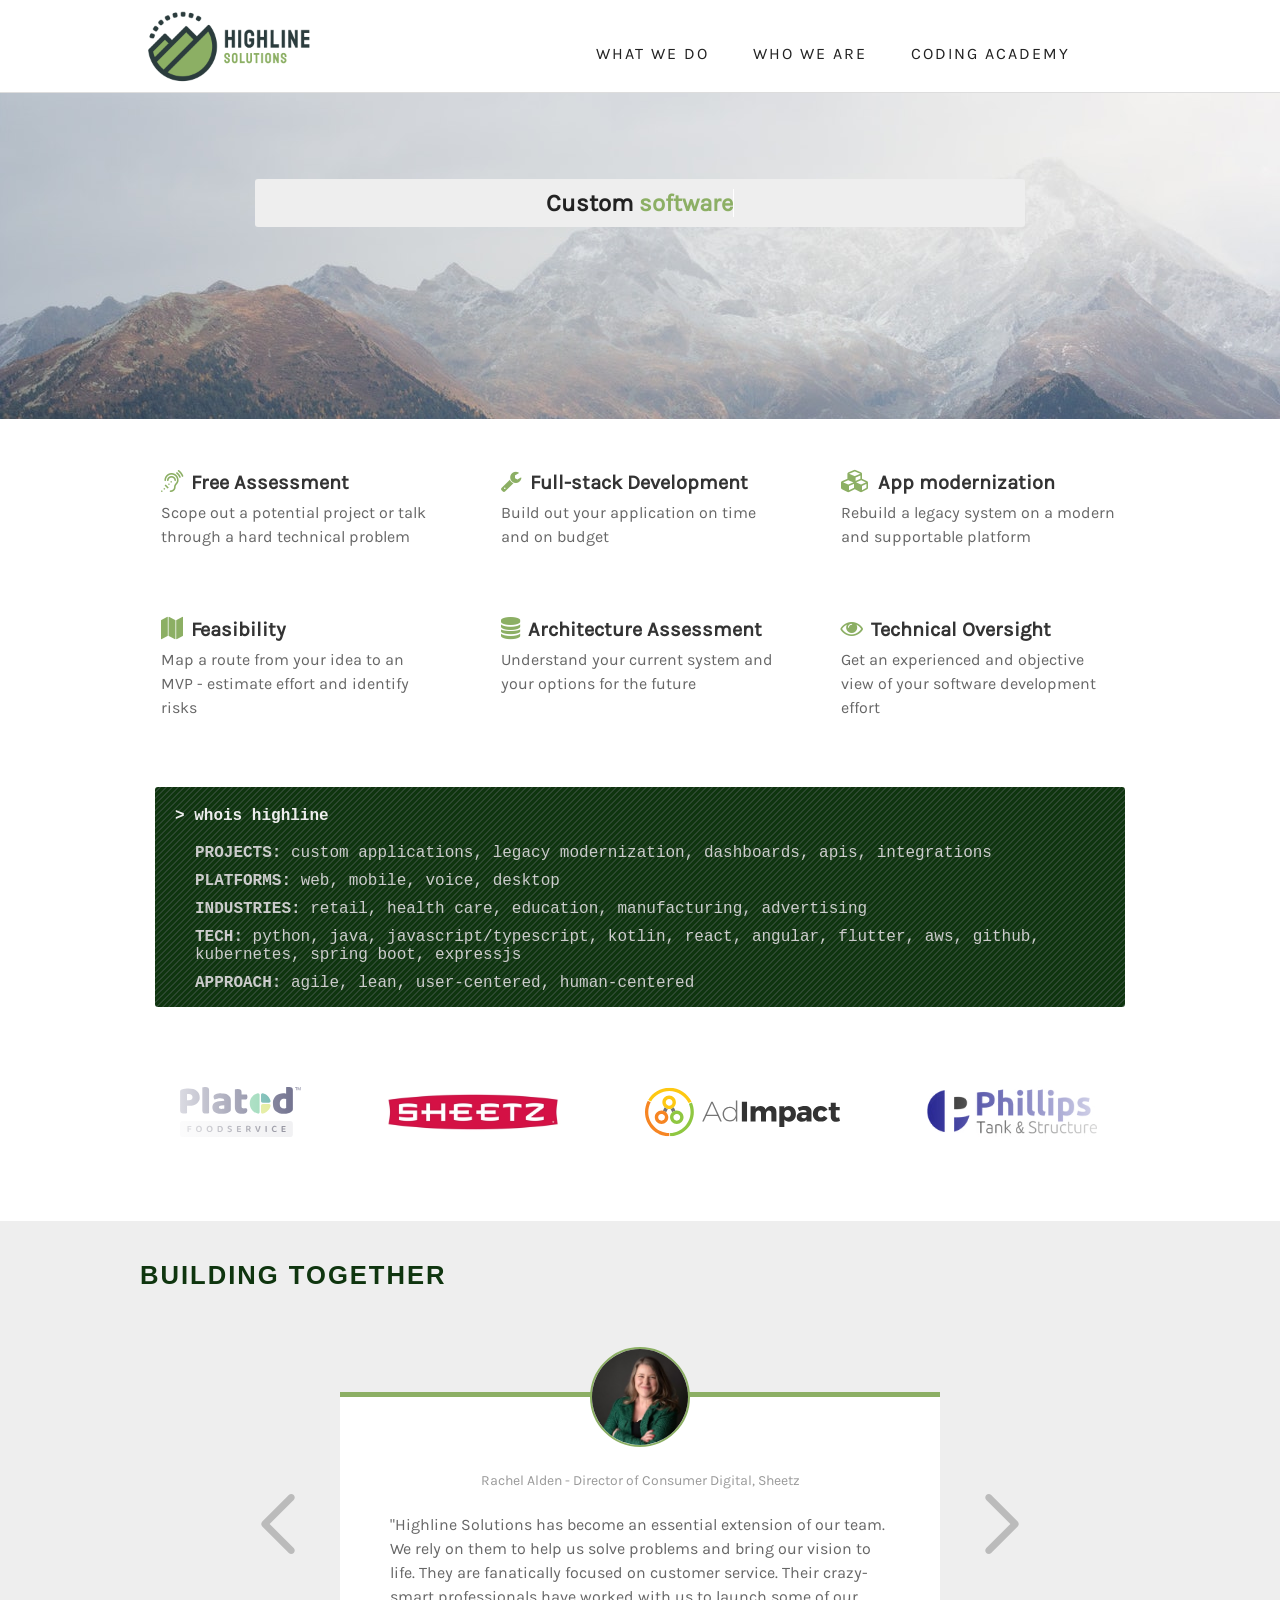
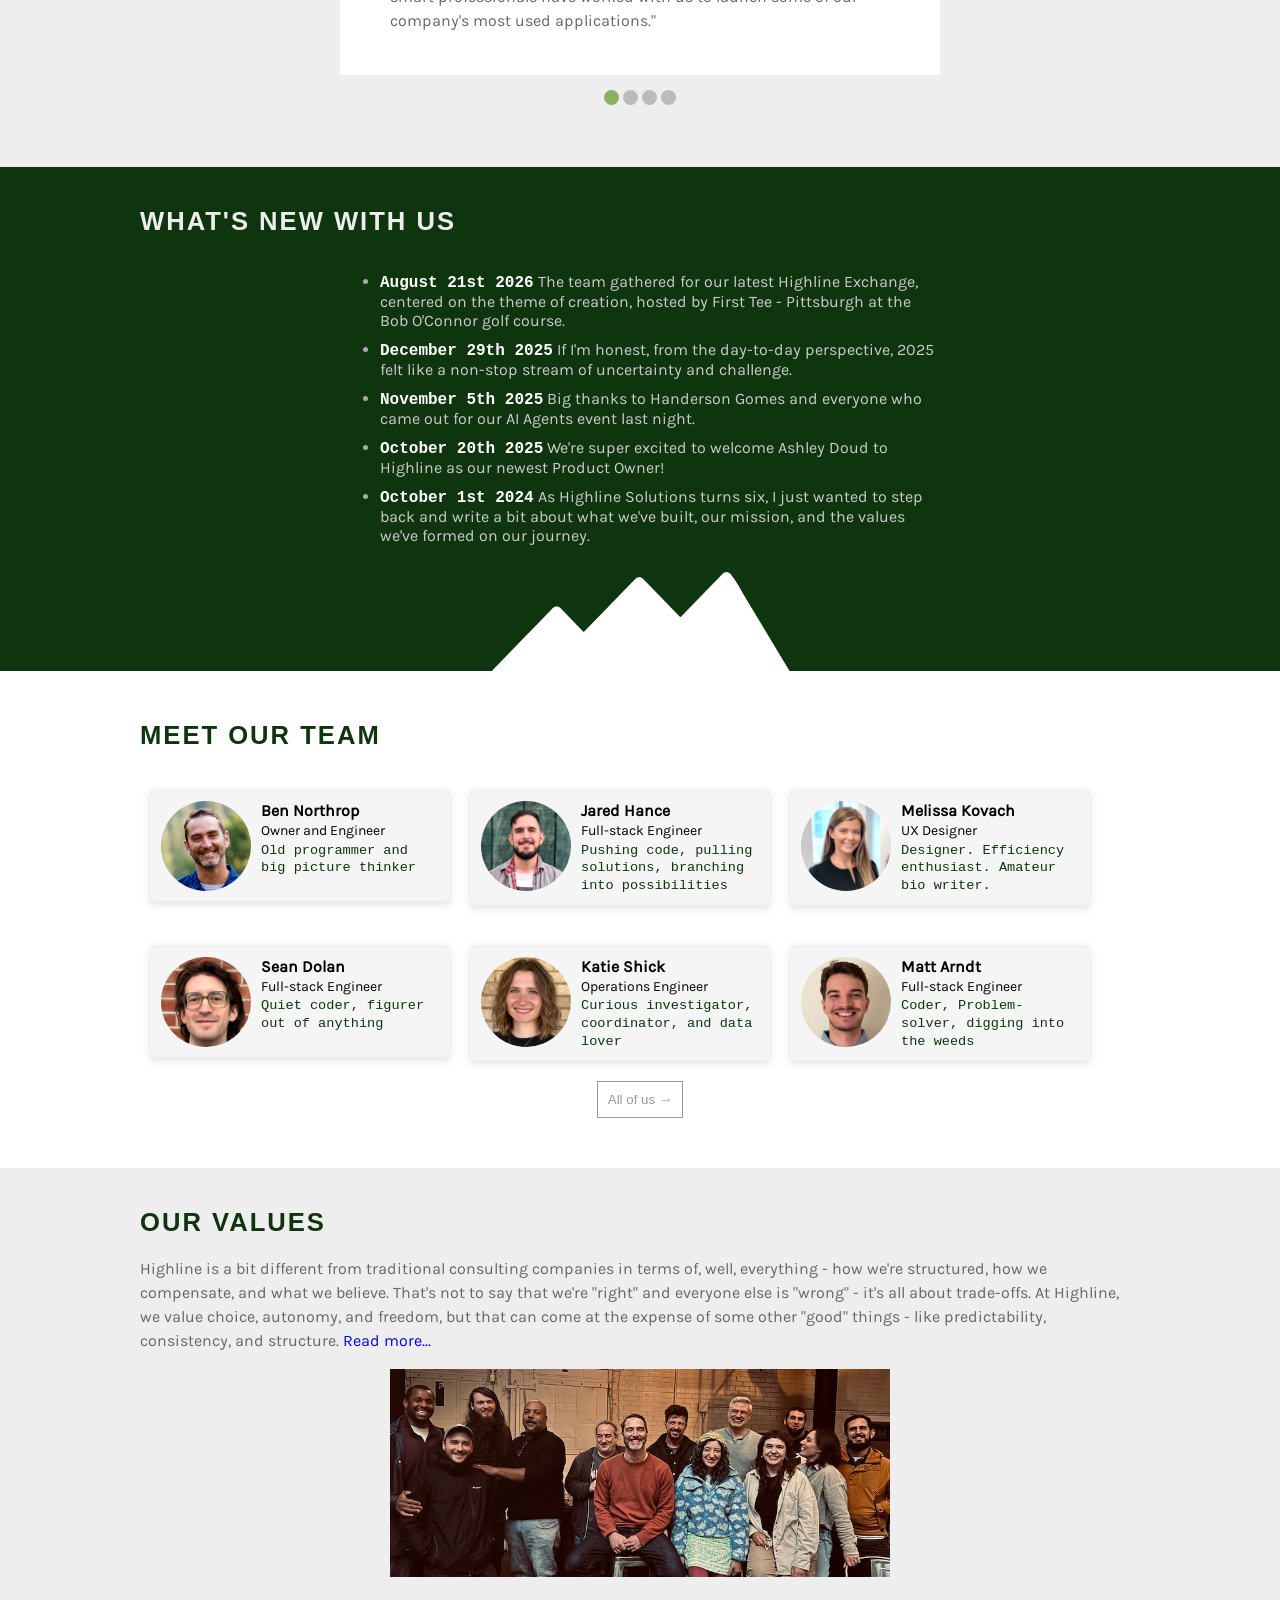
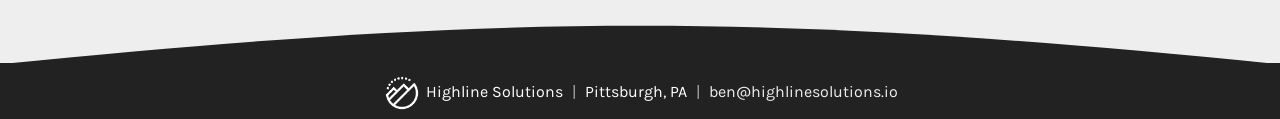
<file: index.html>
<html>
<head>
    <title>Highline Solutions | Custom Software Development, Built Right</title>
    <meta name="viewport" content="width=device-width"/>
    <meta name="description" content="Highline Solutions is a software consultancy building custom applications, MVPs, and legacy modernizations for teams who need it done on time and on budget."/>
    <link rel="canonical" href="https://highlinesolutions-io.vercel.app/"/>

    <meta property="og:type" content="website"/>
    <meta property="og:site_name" content="Highline Solutions"/>
    <meta property="og:title" content="Highline Solutions | Custom Software Development, Built Right"/>
    <meta property="og:description" content="Custom applications, MVPs, and legacy modernization from a team of pragmatic builders who do it right the first time."/>
    <meta property="og:url" content="https://highlinesolutions-io.vercel.app/"/>
    <meta property="og:image" content="https://highlinesolutions-io.vercel.app/pic-mtn-large.jpg"/>

    <meta name="twitter:card" content="summary_large_image"/>
    <meta name="twitter:title" content="Highline Solutions | Custom Software Development, Built Right"/>
    <meta name="twitter:description" content="Custom applications, MVPs, and legacy modernization from a team of pragmatic builders who do it right the first time."/>
    <meta name="twitter:image" content="https://highlinesolutions-io.vercel.app/pic-mtn-large.jpg"/>

    <link rel="stylesheet" href="https://cdnjs.cloudflare.com/ajax/libs/font-awesome/4.7.0/css/font-awesome.min.css">
    <link rel="icon" type="image/png" href="images/logo-no-text.png"/>
    <link rel="stylesheet" href="css/highline.css" media="screen">
    <link rel="stylesheet" href="css/people.css" media="screen">
    <link rel="stylesheet" href="css/testimonial-slideshow.css" media="screen">
    <link rel="stylesheet" href="css/logo-slideshow.css" media="screen">
    <script src="js/text-typer.js"></script>
    <script src="js/slideshow.js"></script>
    <script src="js/people.js"></script>
</head>
<body>

<!-- <script src="flickity.min.js"></script> -->
<div class="top-nav-outer">
    <div class="top-nav">
        <a href="index.html"><img src="images/logo.png" class="logo"></a>
        <ul class="top-nav-menu mobile-hide">
            <li class="top-nav-menu-item"><a href="index.html#services">What we do</a></li>
            <li class="top-nav-menu-item"><a href="index.html#people">Who we are</a></li>
            <li class="top-nav-menu-item"><a href="https://highlinecodingacademy.io">Coding Academy</a></li>
        </ul>
    </div>
</div>
<div class="white-shell">
    <br clear="all"/>
    <div class="tagline-outer-outer">
        <div class="tagline-outer">
            <div class="tagline-inner typewrite" data-period="2000"
                 data-type='[
                    "Custom SOFTWARE DEVELOPMENT on time and on budget",
                    "Pragmatic BUILDERS who do it right the first time",
                    "Map a route from your idea to an MVP",
                    "An EXPERIENCED GUIDE to help you reach the summit",
                    "Build your project from the right FOUNDATION",
                    "Trusted PERSPECTIVE on your software architecture",
                    "Build software right, but also build the RIGHT SOFTWARE" ]'>
                <span class="wrap"></span>
            </div>
        </div>
    </div>
    <a name="services"></a>
    <div class="services-outer">
        <div class="services-inner">
            <div class="services-block">
                <h1>
                    <i class="fa fa-assistive-listening-systems"></i>
                    Free Assessment
                </h1>
                <p>
                    Scope out a potential project or talk through a hard technical problem
                </p>
            </div>
            <div class="services-block">
                <h1>
                    <i class="fa fa-wrench"></i>
                    Full-stack Development
                </h1>
                <p>
                    Build out your application on time and on budget
                </p>
            </div>
            <div class="services-block">
                <h1>
                    <i class="fa fa-cubes"></i>
                    App modernization
                </h1>
                <p>
                    Rebuild a legacy system on a modern and supportable platform
                </p>
            </div>

            <div class="services-block">
                <h1>
                    <i class="fa fa-map"></i>
                    Feasibility
                </h1>
                <p>
                    Map a route from your idea to an MVP - estimate effort and identify risks
                </p>
            </div>
            <div class="services-block">
                <h1>
                    <i class="fa fa-database"></i>
                    Architecture Assessment
                </h1>
                <p>
                    Understand your current system and your options for the future
                </p>
            </div>
            <div class="services-block">
                <h1>
                    <i class="fa fa-eye"></i>
                    Technical Oversight
                </h1>
                <p>
                    Get an experienced and objective view of your software development effort
                </p>
            </div>


        </div>
    </div>
    <a name="expertise"></a>
    <div class="expertise-outer">
        <div class="expertise-inner">
            <p class="expertise-text">
            <div class="expertise-prompt"><span id="expertise-cursor">></span> whois highline</div>
            <div class="expertise-type">
                <span class="expertise-type-title">projects: </span>custom applications, legacy modernization, dashboards,
                apis, integrations
            </div>
            <div class="expertise-type">
                <span class="expertise-type-title">platforms: </span>web, mobile, voice, desktop
            </div>
            <div class="expertise-type">
                <span class="expertise-type-title">industries: </span>retail, health care, education, manufacturing,
                advertising
            </div>
            <div class="expertise-type">
                <span class="expertise-type-title">tech: </span>python, java, javascript/typescript, kotlin,
                react, angular, flutter, aws, github, kubernetes, spring boot, expressjs
            </div>
            <div class="expertise-type">
                <span class="expertise-type-title">approach: </span> agile, lean, user-centered, human-centered
            </div>
        </div>
    </div>
    <div class="section clients">
        <h2 class="section-header" style="display: none">
            Some of our clients
        </h2>
        <div class="logos">
            <div class="logos-slide">
                <img src="images/logos/plated-foodservice.svg"/>
                <!--<img src="images/logos/noctrix.jpeg"/>-->
                <img src="images/logos/sheetz-2.avif"/>
                <img src="images/logos/adimpact.svg"/>
                <img src="images/logos/pts.avif"/>
                <img src="images/logos/carnegie-mellon.jpg"/>
                <img src="images/logos/pdmi.svg"/>
                <img src="images/logos/lastwall.png"/>
                <img src="images/logos/aek.jpg"/>
                <img src="images/logos/littlelois.png"/>
                <img src="images/logos/techrez2.png"/>
                <img src="images/logos/stavvy.webp"/>
                <img src="images/logos/sdlc-partners.png"/>
            </div>
        </div>

        <script>
            var copy = document.querySelector(".logos-slide").cloneNode(true);
            document.querySelector(".logos").appendChild(copy);
        </script>
    </div>
<div class="section testimonials">
        <div class="section-header-container">
            <h2 class="section-header">
                Building together
            </h2>
        </div>
        <div class="swipeable-carousel-container">
            <div class="swipe-left-button" onClick="testimonialSwipeLeft(); resetCarouselTimer();"><img class="carousel-arrow-button" src="images/icons/right_chevron.svg"/></div>

            <div class="carousel-and-buttons">
                <div id="testimonial-carousel" class="swipeable-carousel">

                    <div class="swipeable-item">
                        <div class="swipeable-content testimonial">
                            <img src="images/people/rachel-alden.jpeg" class="pic"/>
                            <div class="author">
                                Rachel Alden - Director of Consumer Digital, Sheetz
                            </div>
                            <div>
                                "Highline Solutions has become an essential extension of our team. We rely on them to help us
                                solve
                                problems and bring our vision to life. They are fanatically focused on customer service. Their
                                crazy-smart professionals have worked with us to launch some of our company's most used
                                applications."
                            </div>
                        </div>
                    </div>
                    <div class="swipeable-item">
                        <div class="swipeable-content testimonial">
                            <img src="images/people/nick-griffiths.jpeg" class="pic"/>
                            <div class="author">
                                Nick Griffiths - Controller, Phillips Tank & Structure
                            </div>
                            <div>
                                "Highline Solutions delivered a digital timesheet and reporting application for our company, and we couldn’t be happier with the results.
                                The new tool has transformed how we process payroll.
                                What previously took hours of manual effort is now completed with zero data entry — and with greater reliability.
                                <!--
                                <br/>
                                <br/>
                                Communication with the Highline team was outstanding throughout the entire process. Every request we made, from small interface tweaks to complex logic, was handled quickly and professionally.
                                They built us exactly what we needed where we could not find an out of the box solution that would fit our very unique needs of in payroll tracking as a national construction company. I highly recommend them to anyone looking for quality development work, thoughtful design, and solutions truly tailored to your specific needs.
                                -->
                                "
                            </div>
                        </div>
                    </div>
                    <div class="swipeable-item">
                        <div class="swipeable-content testimonial">
                            <img src="images/people/jeanine.jpeg" class="pic"/>
                            <div class="author">
                                Jeannine Sivvy - Director of Product Management, SDLC Partners
                            </div>
                            <div>
                                "Highline is collaborative, practical and experienced. They are mindful of the need for speed,
                                with
                                attention to design elegance and scalability. They are my trusted, go-to architects."
                            </div>
                        </div>
                    </div>

                    <div class="swipeable-item">
                        <div class="swipeable-content testimonial">
                            <img src="images/people/owen.jpeg" class="pic"/>
                            <div class="author">
                                Owen Brown - Digital Services Manager, Sheetz
                            </div>
                            <div>
                                "We've been partnering with Highline for 3 years and they have been an extremely strong and
                                respected
                                partner that has complimented our existing team in a great way. The entire Highline team
                                routinely
                                demonstrates that they are truly committed to our overall vision, contribute consistently to our
                                success, have our best interests in mind, and quite simply, fit perfectly within the team."
                            </div>
                        </div>
                    </div>
                    
                </div>

                <div id="testimonial-carousel-buttons-container" style="text-align:center"></div>
            </div>

            <div class="swipe-right-button" onClick="testimonialSwipeRight(); resetCarouselTimer();">
                <img class="carousel-arrow-button" src="images/icons/right_chevron.svg"/>
            </div>

        </div>

    </div>

    <div class="section whats-new">
        <div class="section-header-container">
            <h2 class="section-header whats-new">What's new with us</h2>
        </div>
        <div class="whats-new-inner">
            <ul class="whats-new">
                <!-- WHATS-NEW:START (generated by scripts/add_whats_new.py — do not hand-edit below) -->
                            <li class="whats-new-list-item">
                    <a href="https://www.linkedin.com/posts/highline-solutions_yesterday-we-all-met-for-our-highline-exchange-activity-7496218624664391680-fi9H" class="whats-new-list-item">
                        <span class="whats-new-date">August 21st 2026</span>
                        <span class="whats-new-text">The team gathered for our latest Highline Exchange, centered on the theme of creation, hosted by First Tee - Pittsburgh at the Bob O'Connor golf course.</a>
                    </a>
                </li>
                            <li class="whats-new-list-item">
                    <a href="blog.php@pageId=130.html" class="whats-new-list-item">
                        <span class="whats-new-date">December 29th 2025</span>
                        <span class="whats-new-text">If I'm honest, from the day-to-day perspective, 2025 felt like a non-stop stream of uncertainty and challenge.</a>
                    </a>
                </li>
                            <li class="whats-new-list-item">
                    <a href="blog.php@pageId=129.html" class="whats-new-list-item">
                        <span class="whats-new-date">November 5th 2025</span>
                        <span class="whats-new-text">Big thanks to Handerson Gomes and everyone who came out for our AI Agents event last night.</a>
                    </a>
                </li>
                            <li class="whats-new-list-item">
                    <a href="blog.php@pageId=128.html" class="whats-new-list-item">
                        <span class="whats-new-date">October 20th 2025</span>
                        <span class="whats-new-text">We're super excited to welcome Ashley Doud to Highline as our newest Product Owner!</a>
                    </a>
                </li>
                            <li class="whats-new-list-item">
                    <a href="blog.php@pageId=127.html" class="whats-new-list-item">
                        <span class="whats-new-date">October 1st 2024</span>
                        <span class="whats-new-text">As Highline Solutions turns six, I just wanted to step back and write a bit about what we've built, our mission, and the values we've formed on our journey.</a>
                    </a>
                </li>
                <!-- WHATS-NEW:END -->
                        </ul>
            <img src="images/white-mountain-transition-4.png" class="whats-new-bottom-transition"/>
        </div>
    </div>

    <a name="people"></a>
    <div class="people-outer">
        <div class="section-header-container">
            <h2 class="section-header">
                Meet our Team
            </h2>
        </div>
        <div class="people-inner">
            <div id="people-container-1"></div>
            <!-- <div id="people-hide" class="people-load-more" style="display: none;">
                <button onclick="hidePeople()" class="people-load-more">Fewer of us</button>
            </div> -->
            <div class="people-load-more">
                <button id="show-more-people-button" class="people-load-more" onClick="showPeople()"> All of us &rarr;</button>
            </div>
            <div id="people-container-2" class="people-hide"></div>
            <div class="people-load-more">
                <button id="show-less-people-button" class="people-load-more" onClick="hidePeople()" style="display: none"> Fewer of us</button>
            </div>
        </div>
    </div>
</div>


<div class="section about">
    <div class="section-header-container">
        <h2 class="section-header">Our Values</h2>
    </div>
    <div class="beliefs">
        <p>
            Highline is a bit different from traditional consulting companies in terms of, well, everything - how
            we're
            structured, how we compensate, and what we believe. That's not to say that we're "right" and everyone
            else
            is "wrong" - it's all about trade-offs. At Highline, we value choice, autonomy, and freedom, but that
            can
            come at the expense of some other "good" things - like predictability, consistency, and structure. <a
                href="https://www.bennorthrop.com/Essays/2024/highline.php">Read more...</a>
        </p>
        <p>
            <img class="beliefs-us" src="images/highline-group.jpg"/>
        </p>
    </div>
</div>
<svg class="separator separator-bottom" xmlns="http://www.w3.org/2000/svg" version="1.1" viewBox="0 0 100 100"
     preserveAspectRatio="none">
    <path d="M0 100 C40 0 60 0 100 100 Z"></path>
</svg>
<div class="bottom">
    <img src="images/logo-white.png" width="40" style="vertical-align:middle">
    Highline
    Solutions
    <span class="divider">|</span>
    Pittsburgh, PA
    <span class="divider">|</span>
    <a href="mailto:ben@highlinesolutions.io">ben@highlinesolutions.io</a>

</div></body>
</html>
</file>
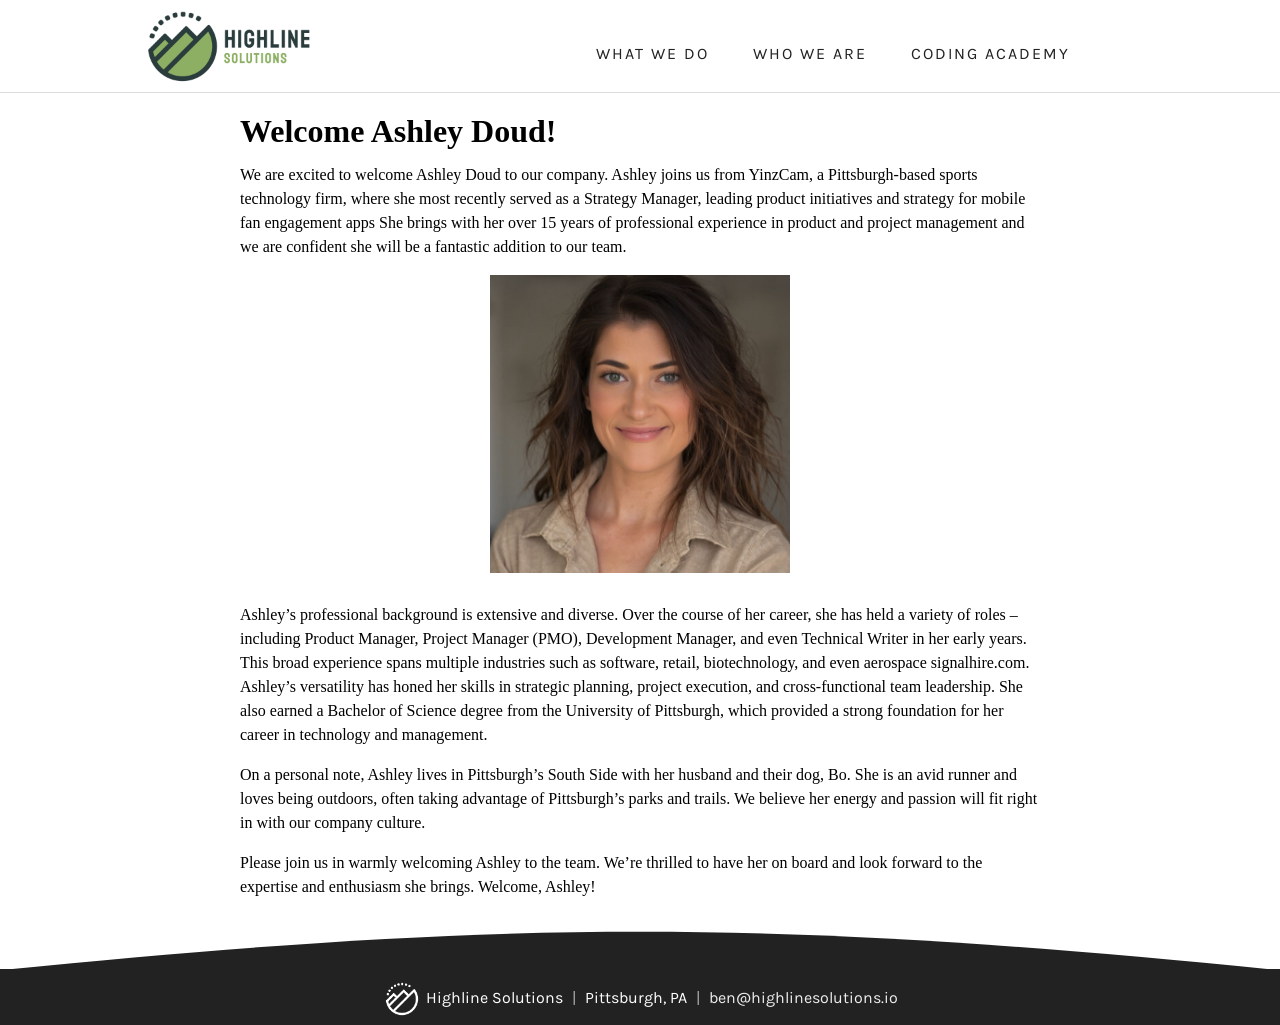
<file: blog.php@pageId=128.html>
<html>
<head>
    <title>Highline Solutions</title>
    <meta name="viewport" content="width=device-width"/>
    <link rel="stylesheet" href="https://cdnjs.cloudflare.com/ajax/libs/font-awesome/4.7.0/css/font-awesome.min.css">
    <link rel="icon" type="image/png" href="images/logo-no-text.png"/>
    <link rel="stylesheet" href="css/highline.css" media="screen">
    <style>
        body {
        }

        img.mobile-wide-image {
            max-width:  500px;
            margin: 10px auto 30px;
            display: block;
        }

        div.blog-outer-container {
            width: 100%;
            background-color: white;
            overflow: hidden;
        }

        div.blog-container {
            max-width: 800px;
            margin: 20px auto;
            line-height: 150%;
            padding: 0 20px;
            font-family: roboto, georgia, verdana, georgia, verdana;
        }

        h1.blog-title {
            margin: 100px auto 20px auto;
        }

        .separator-bottom {
            background-color: white !important;
        }

        @media screen and (max-width: 729px) {
            img.blog-image {
                width: 300px;
            }
            div.blog-container {
                max-width: 365px;
            }
        }
    </style>
</head>
<body>

    <div class="top-nav-outer">
    <div class="top-nav">
        <a href="index.html"><img src="images/logo.png" class="logo"></a>
        <ul class="top-nav-menu mobile-hide">
            <li class="top-nav-menu-item"><a href="blog.php@pageId=128.html#services">What we do</a></li>
            <li class="top-nav-menu-item"><a href="blog.php@pageId=128.html#people">Who we are</a></li>
            <li class="top-nav-menu-item"><a href="https://highlinecodingacademy.io">Coding Academy</a></li>
        </ul>
    </div>
</div>    <br clear="all" />
    <div class="blog-outer-container">
        <div class="blog-container">
                       <h1 class="blog-title">
                Welcome Ashley Doud!           </h1>
           <div>
                <p>
We are excited to welcome Ashley Doud to our company. Ashley joins us from YinzCam, a Pittsburgh-based sports technology firm, where she most recently served as a Strategy Manager, leading product initiatives and strategy for mobile fan engagement apps She brings with her over 15 years of professional experience in product and project management and we are confident she will be a fantastic addition to our team.
</p>

<img class="mobile-wide-image" style="width: 300px" src="images/people/ashley-large.jpg" />

<p>
Ashley’s professional background is extensive and diverse. Over the course of her career, she has held a variety of roles – including Product Manager, Project Manager (PMO), Development Manager, and even Technical Writer in her early years. This broad experience spans multiple industries such as software, retail, biotechnology, and even aerospace signalhire.com. Ashley’s versatility has honed her skills in strategic planning, project execution, and cross-functional team leadership. She also earned a Bachelor of Science degree from the University of Pittsburgh, which provided a strong foundation for her career in technology and management.
<p>

<p>
On a personal note, Ashley lives in Pittsburgh’s South Side with her husband and their dog, Bo. She is an avid runner and loves being outdoors, often taking advantage of Pittsburgh’s parks and trails. We believe her energy and passion will fit right in with our company culture.
</p>

<p>
Please join us in warmly welcoming Ashley to the team. We’re thrilled to have her on board and look forward to the expertise and enthusiasm she brings. Welcome, Ashley!
</p>            </div>
        </div>
    </div>
    <svg class="separator separator-bottom" xmlns="http://www.w3.org/2000/svg" version="1.1" viewBox="0 0 100 100"
     preserveAspectRatio="none">
    <path d="M0 100 C40 0 60 0 100 100 Z"></path>
</svg>
<div class="bottom">
    <img src="images/logo-white.png" width="40" style="vertical-align:middle">
    Highline
    Solutions
    <span class="divider">|</span>
    Pittsburgh, PA
    <span class="divider">|</span>
    <a href="mailto:ben@highlinesolutions.io">ben@highlinesolutions.io</a>

</div></body>
</html>
</file>
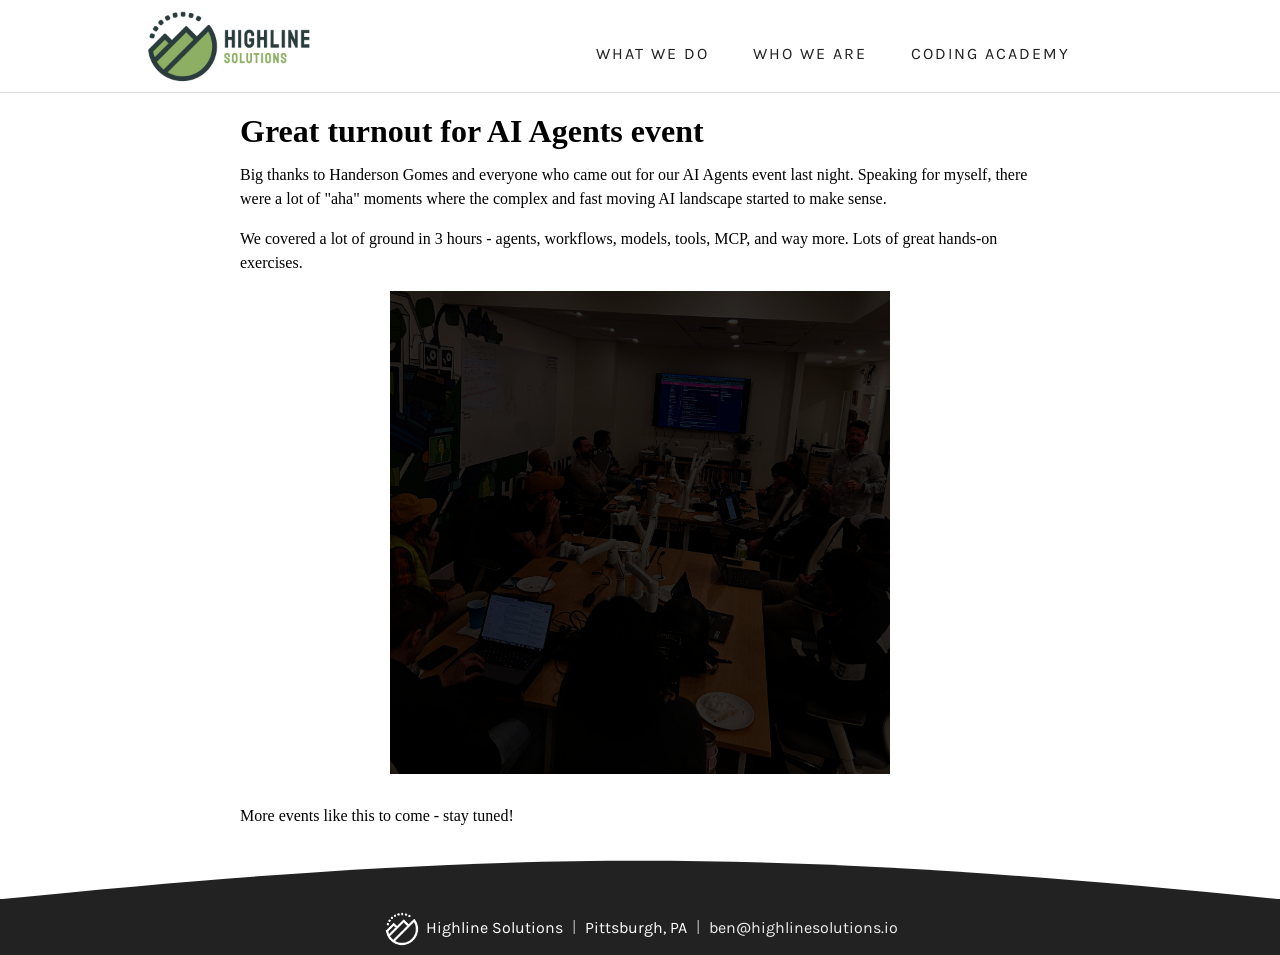
<file: blog.php@pageId=129.html>
<html>
<head>
    <title>Highline Solutions</title>
    <meta name="viewport" content="width=device-width"/>
    <link rel="stylesheet" href="https://cdnjs.cloudflare.com/ajax/libs/font-awesome/4.7.0/css/font-awesome.min.css">
    <link rel="icon" type="image/png" href="images/logo-no-text.png"/>
    <link rel="stylesheet" href="css/highline.css" media="screen">
    <style>
        body {
        }

        img.mobile-wide-image {
            max-width:  500px;
            margin: 10px auto 30px;
            display: block;
        }

        div.blog-outer-container {
            width: 100%;
            background-color: white;
            overflow: hidden;
        }

        div.blog-container {
            max-width: 800px;
            margin: 20px auto;
            line-height: 150%;
            padding: 0 20px;
            font-family: roboto, georgia, verdana, georgia, verdana;
        }

        h1.blog-title {
            margin: 100px auto 20px auto;
        }

        .separator-bottom {
            background-color: white !important;
        }

        @media screen and (max-width: 729px) {
            img.blog-image {
                width: 300px;
            }
            div.blog-container {
                max-width: 365px;
            }
        }
    </style>
</head>
<body>

    <div class="top-nav-outer">
    <div class="top-nav">
        <a href="index.html"><img src="images/logo.png" class="logo"></a>
        <ul class="top-nav-menu mobile-hide">
            <li class="top-nav-menu-item"><a href="blog.php@pageId=129.html#services">What we do</a></li>
            <li class="top-nav-menu-item"><a href="blog.php@pageId=129.html#people">Who we are</a></li>
            <li class="top-nav-menu-item"><a href="https://highlinecodingacademy.io">Coding Academy</a></li>
        </ul>
    </div>
</div>    <br clear="all" />
    <div class="blog-outer-container">
        <div class="blog-container">
                       <h1 class="blog-title">
                Great turnout for AI Agents event           </h1>
           <div>
                <p>Big thanks to Handerson Gomes and everyone who came out for our AI Agents event last night. Speaking for myself, there were a lot of "aha" moments where the complex and fast moving AI landscape started to make sense. </p>

<p>
We covered a lot of ground in 3 hours - agents, workflows, models, tools, MCP, and way more.  Lots of great hands-on exercises. 
</p>


<img src="images/blog/ai-handerson-3-small-2.jpeg" style="display: block; margin-left: auto; margin-right: auto;" class="mobile-wide-image" align="center"/>

<p>
More events like this to come - stay tuned!
</p>
            </div>
        </div>
    </div>
    <svg class="separator separator-bottom" xmlns="http://www.w3.org/2000/svg" version="1.1" viewBox="0 0 100 100"
     preserveAspectRatio="none">
    <path d="M0 100 C40 0 60 0 100 100 Z"></path>
</svg>
<div class="bottom">
    <img src="images/logo-white.png" width="40" style="vertical-align:middle">
    Highline
    Solutions
    <span class="divider">|</span>
    Pittsburgh, PA
    <span class="divider">|</span>
    <a href="mailto:ben@highlinesolutions.io">ben@highlinesolutions.io</a>

</div></body>
</html>
</file>
<file: css/highline.css>
/* Keyframes */
@keyframes wiggle {
    0%, 7% {
        transform: rotateZ(0);
    }
    15% {
        transform: rotateZ(-15deg);
    }
    20% {
        transform: rotateZ(10deg);
    }
    25% {
        transform: rotateZ(-10deg);
    }
    30% {
        transform: rotateZ(6deg);
    }
    35% {
        transform: rotateZ(-4deg);
    }
    40%, 100% {
        transform: rotateZ(0);
    }
}

@font-face {
    font-family: "Karla";
    src: url(../Karla-Regular.ttf) format("truetype");
}


body {
    margin: 0px;
    font-family: "Karla", arial;
    min-width: 400px;
    overflow-x: hidden;
    background-color: #222222;
}

a {
    text-decoration: none;
}

a:visited {
    color: blue;
}

.top-nav-outer {
    width: 100%;
    border-bottom: 1px solid #dddddd;
    position: fixed;
    top: 0;
    background-color: white;
    z-index: 3
}

.top-nav {
    display: flex;
    justify-content: space-between;
    align-items: center;
    max-width: 1000px;
    margin: 5px auto;
}

.logo {
    display: inline;
    width: 180px;
}

.top-nav-menu {
    margin-top: 30px;
    margin-right: 50px;
    padding: 0;

    list-style-type: none;
    float: right;
}

.top-nav-menu-item {
    margin-top: 20px;
    padding: 20px;
    display: inline;
    text-align: center;
    vertical-align: middle;
    text-transform: uppercase;
    letter-spacing: 2px;
}

.top-nav-menu-item a {
    color: #222222;
    text-decoration: none;
}

.top-nav-menu-item a:hover {
    color: #222222;
    text-decoration: underline;
}

h2.section-header {
    margin: 20px 0 20px 0;
    letter-spacing: 2px;
    font-size: 1.6em;
    color: #0f350f;
    font-weight: bold;
    font-family: arial, serif;
    text-transform: uppercase;
}

.contact {
    background-color: #8caf64;
    color: white;
    padding: 10px;
    border-radius: 5px;
    animation: wiggle 2s linear;
}


.contact:hover {
    background-color: #0f350f;
    color: white;
}

.contact a {
    color: white;
    text-decoration: none;
}

.contact a:hover {
    text-decoration: none;
    color: white;
}

.white-shell {
    width: 100%;
    padding: 0 0 0 0;
    border: 0;
    display: inline-block;
    background-color: white;
}

.tagline-outer-outer {
    margin-top: 85px;
    width: 100%;
    padding: 0px;
    margin: 0px;
    height: 400px;
    background-repeat: repeat-x;
}

.tagline-outer {
    padding-top: 160px;
    margin-left: auto;
    margin-right: auto;
    min-width: 250px;
    max-width: 800px;
}

.tagline-inner {
    margin: 0 15;
    text-align: center;
    font-weight: bold;
    color: #222222;
    font-size: 24px;
    padding: 10px;
    background-color: #eeeeee;
    border-radius: 3px;
}

.services-outer {
    margin: 20px auto 30px auto;
    min-width: 365px;
    max-width: 1000px;
    padding: 0px;
}

.services-inner {
    padding: 0px;
    margin: 0 auto;
    display: flex;
    flex-direction: row;
    flex-wrap: wrap;
    justify-content: center;
}

.old-services-block {
    background-color: #f5f5f5;
    border: 1px solid #eeeeee;
    box-shadow: rgba(99, 99, 99, 0.2) 0px 2px 8px 0px;
}

.services-block {
    vertical-align: top;
    width: 300px;
    margin: 20px 20px 10px 20px;
    padding: 10px;
    border-radius: 3px;
    line-height: 1.3;
    border: 1px solid white;
}

.services-block:hover {

}

.services-block h1 {
    color: #333;
    padding: 0px;
    margin: 0px;
    font-size: 1.25rem;
}

.services-block a {
    font-size: 12px;
    text-decoration: none;
    display: none;
}

.services-block p {
    margin-top: 5px;
    color: #666;
    line-height: 1.5rem;
}

.services-block i.fa {
    color: #8caf64;
    margin-right: 3px;
    font-size: 1.4rem;
}

.expertise-outer {
    margin: 20px auto 20px auto;
    min-width: 200px;
    max-width: 1000px;
}

.expertise-inner {
    margin: 20px 15px;
    padding: 5px 20px 5px 20px;
    background-color: #0f350f;
    border-radius: 3px;
    color: #cccccc;
    font-family: "Courier new";
    background-image: url("data:image/svg+xml,%3Csvg width='6' height='6' viewBox='0 0 6 6' xmlns='http://www.w3.org/2000/svg'%3E%3Cg fill='%239C92AC' fill-opacity='0.4' fill-rule='evenodd'%3E%3Cpath d='M5 0h1L0 6V5zM6 5v1H5z'/%3E%3C/g%3E%3C/svg%3E");
}

.expertise-prompt {
    color: #eeeeee;
    font-weight: bold;
    margin-bottom: 1.2rem;
}

.expertise-type {
    margin-left: 20px;
    margin-bottom: 10px;
}

.expertise-type-title {
    font-weight: bold;
    text-transform: uppercase;
}

.expertise-text {
    line-height: 1.2;
    margin: 15px 0;
}

#expertise-cursor {
    animation: fade-in-out 1.5s infinite alternate;
}

@keyframes fade-in-out {
    0% {
        opacity: 0;
    }
    50% {
        opacity: 1;
    }
    100% {
        opacity: 0;
    }
}

.whats-new {
    background-color: #0f350f !important;
    padding-bottom: 0 !important;
}

.whats-new-date {
    font-weight: bold;
    color: white;
    font-family: "courier"
}

.whats-new-bottom-transition {
    height: 100px;
    width: 300px;
}

ul.whats-new {
    max-width: 600px;
}

li.whats-new-list-item {
    color: #aaa;
    margin-bottom: 10px;
}

a.whats-new-list-item {
    text-decoration: none;
}

.whats-new-inner {
    max-width: 1000px;
    color: white;
    margin: auto;
    display: flex;
    justify-content: center;
    flex-direction: column;
    align-items: center;
}

.whats-new-text {
    color: #ccc;
}

.whats-new .section-header {
    color: #eeeeee;
    width: 100%;
}

.whats-new-inner .posts {
    width: 100%;
    letter-spacing: 1px;
    line-height: 1.5rem;
}


.section {
    background-color: #eeeeee;
    margin-bottom: 0px;
    min-height: 80px;
    padding-bottom: 20px;
}

.section-header-container {
    margin: auto;
    padding-top: 20px;
    max-width: 1000px;
}

.about-separator-container {
    padding: 0px 20px;
    background-color: #eeeeee;
}

.about-separator {
    border-top: 1px solid #cccccc;
    width: 100%;
}

img.person {
    border-radius: 50%;
    width: 90px;
    height: 90px;
    float: left;
    margin-right: 10px;
    vertical-align: middle;
}

.separator-bottom {
    height: 4vw;
    fill: #222222;
    width: 100%;
    background-color: #eeeeee;
    display: block;
}

.bottom {
    position: relative;
    top: -1;
    padding-top: 0px;
    padding-bottom: 5px;
    width: 100%;
    background-color: #222222;
    color: white;
    text-align: center;
    padding-top: 10px;
}

.bottom a {
    text-decoration: none;
    color: #eeeeee;
}

.bottom a:hover {
    color: 8caf64;
}

.bottom .divider {
    color: #aaaaaa;
    margin-left: 5px;
    margin-right: 5px;
}

.people-outer {
    margin: 10px auto 50px auto;
    min-width: 365px;
    max-width: 1000px;
    padding: 0px;
}

.clients {
    margin: 0 auto 20px auto;
    min-width: 365px;
    max-width: 1000px;
    padding: 0px;
}

.clients-title {
    margin-top: 30px;
    font-size: 1.2em;
    color: #0f350f;
    font-weight: bold;
    font-family: arial;

}


.testimonials {
    padding-bottom: 30px;
}

.testimonial {
    position: relative;
    z-index: 0;
    display: flex;
    flex-direction: column;
    justify-content: center;
    border-top: 5px solid #8caf64;
    background-color: white;
    color: #666666;
    /* width: 600px; */
    margin: auto;
    padding: 30 50;
    line-height: 1.5rem;
    height: 300px;
}

.testimonial .author {
    margin: 30px auto 20px auto;
    color: #999999;
    font-size: .9rem;
    font-style: normal;
}

.testimonial .pic {
    border: solid 2px #8caf64;
    position: absolute;
    top: 0;
    left: 50%;
    transform: translate(-50%, -50%); /* centers horizontally & overlaps upward */
    width: 100px;
    height: 100px;
    border-radius: 50%; /* optional, for circular images */
    object-fit: cover;
}

.testimonial .author .title {

}

.beliefs {
    margin: auto;
    line-height: 1.5rem;
    max-width: 1000px;
    color: #666666;
}

.beliefs h3 {
    padding-left: 0px;
    margin-left: 0px;
    font-size: 1.5rem;
    font-weight: normal;
    font-family: verdana;
    color: #8caf64;
}

.beliefs img {
    width: 500px;
    margin: auto;
    display: block;
}

.beliefs li {
    margin-bottom: 5px;
}

@media screen and (max-width: 729px) {
    .mobile-only {
        display: none !important;
    }

    .mobile-hide {
        display: none;
        color: pink;
    }

    .section-header {
        padding-left: 20px;
        max-width: 365px;
    }

    .services-outer, .people-outer {
        max-width: 365px !important;
    }

    .services-block {
        margin-bottom: 0;
    }

    .beliefs, .whats-new-inner {
        max-width: 350px;
    }

    .beliefs img, ul.whats-new {
        width: 300px;
    }

    .tagline-outer-outer {
        background-image: url('../pic-mtn-small.jpg') !important;
    }

    .testimonial {
        /* width: 300px !important;
        height: 500px; */
    }

    .beliefs {
        width: 300px !important;
    }
}

@media screen and (max-width: 1094px) {
    .tagline-outer-outer {
        background-image: url('../pic-mtn-medium.jpg');
    }

    .section-header {
        padding-left: 20px;
    }
}


@media screen and (min-width: 1095px) {

    .services-outer {
        max-width: 1095px !important;
    }

    .tagline-outer-outer {
        background-image: url('../pic-mtn-large.jpg');
        background-position-y: -70px;
    }
}

@media screen and (min-width: 1500px) {

    .tagline-outer-outer {
        background-image: url('../pic-mtn-xlarge.jpg');
        background-position-y: -140px;
    }
}

/*
    When screen is larger than width of the largest version of the background image, center the div and fade the edges
*/
@media screen and (min-width: 1920px) {
    .tagline-outer-outer {
        max-width: 1920px;
        margin-left: auto;
        margin-right: auto;
        mask-image: linear-gradient(to right, rgba(0,0,0,0) 0%, rgba(255,255,255,255) 15%, rgba(255,255,255,255) 85%, rgba(0,0,0,0) 100%);
        background-position-x: center;
        background-repeat: no-repeat;
    }
}
</file>
<file: css/people.css>
.people-inner {
    padding: 0px;
    margin: 0 auto;
}

.people-block {
    background-color: #f5f5f5;
    vertical-align: top;
    display: inline-block;
    width: 300px;
    margin: 20px 10px 20px 10px;
    padding: 10px;
    border-radius: 3px;
    border: 1px solid #eeeeee;
    line-height: 1.3;
    box-shadow: rgba(99, 99, 99, 0.2) 0px 2px 8px 0px;
}

.people-block .name {
    font-weight: bold;
}

.people-block .title {
    font-size: .90em;
}

.people-block .specialty {
    font-family: courier new;
    color: #0f350f;
    font-size: .85em;
    margin-top: 1px;
}

.people-block .contact-links {
    margin-top: 5px;
    display: none;
}

.people-block .icon {
    margin-left: 5px;
    width: 15px;
}

div.people-load-more {
    flex-basis: 100%;
    text-align: center;
}

button.people-load-more {
    padding: 10px;
    border-radius: 0;
    border: solid 1px #999;
    background-color: white;
    cursor: pointer;
    color: #999;
}

.people-hide {
    display: none;
}

.people-show {
    display: inline-block !important;
}
</file>
<file: css/testimonial-slideshow.css>
* {box-sizing:border-box}

/* Slideshow container */
.slideshow-container {
  max-width: 1000px;
  margin: 50px auto 0 auto;
}

/* Hide the images by default */
.testimonial {
  display: none;
}

/* Next & previous buttons */
.prev, .next {
  cursor: pointer;
  position: absolute;
  top: 50%;
  margin-left: 300px;
  margin-right: 300px;
  width: auto;
  margin-top: -22px;
  padding: 16px;
  color: #8caf64;
  font-weight: bold;
  font-size: 18px;
  transition: 0.6s ease;
  border-radius: 0 3px 3px 0;
  user-select: none;
}

/* Position the "next button" to the right */
.next {
  right: 0;
  border-radius: 3px 0 0 3px;
}

/* On hover, add a black background color with a little bit see-through */
.prev:hover, .next:hover {
  background-color: rgba(0,0,0,0.8);
}

/* Caption text */
.text {
  color: #f2f2f2;
  font-size: 15px;
  padding: 8px 12px;
  position: absolute;
  bottom: 8px;
  width: 100%;
  text-align: center;
}

/* Number text (1/3 etc) */
.numbertext {
  color: #f2f2f2;
  font-size: 12px;
  padding: 8px 12px;
  position: absolute;
  top: 0;
}

/* The dots/bullets/indicators */
.dot {
  cursor: pointer;
  height: 15px;
  width: 15px;
  margin: 15px 2px 0px 2px;
  background-color: #bbb;
  border-radius: 50%;
  display: inline-block;
  transition: background-color 0.6s ease;
}

.active, .dot:hover {
  background-color: #8caf64;
}

/* Fading animation */
.fade {
  animation-name: fade;
  animation-duration: 1.5s;
}

@keyframes fade {
  from {opacity: .4}
  to {opacity: 1}
}


/* ------ Testimonial Carousel ------------ */

.swipeable-carousel-container {
  display: flex;
  flex-direction: row;
  justify-content: center;
  align-items: center;
}

.swipeable-carousel {
    margin: auto;
    max-width: 600px;

    display: flex;
    gap: 2rem;
    list-style: none;
    overflow-x: scroll;
    scroll-snap-type: x mandatory;
    scrollbar-width: none;
}

.swipeable-item {
  flex-shrink: 0;
  width: 100%;
  margin-top: 50px;
  background-color: #ccc;
  scroll-snap-align: center;
}

.swipeable-content {
  display: flex;
  align-items: center;
  justify-content: center;
  height: 100%;

  font-size: 16px;
}

.carousel-and-buttons {
  overflow: hidden;
  padding: 2rem;
}

.carousel-arrow-button {
  height: 60px;
  cursor: pointer;
}

.swipe-left-button {
  margin-left: 10px;

  .carousel-arrow-button {
    transform: scaleX(-1);
  }
}

.swipe-right-button {
  margin-right: 10px;
}

.swipe-left-button, .swipe-right-button {
  filter: invert(80%) sepia(0%) saturate(2%) hue-rotate(69deg) brightness(93%) contrast(96%);
}

.swipe-left-button:hover, .swipe-right-button:hover {
  filter: invert(65%) sepia(37%) saturate(440%) hue-rotate(46deg) brightness(94%) contrast(85%);
}

.swipe-left-button:active, .swipe-right-button:active {
  filter: invert(54%) sepia(11%) saturate(1369%) hue-rotate(68deg) brightness(89%) contrast(86%);
}


@media screen and (max-width: 800px) {
  #testimonial-carousel {
    max-width: calc(100vw - 50px);
    padding: 1rem;
  }

  .carousel-arrow-button {
    height: 50px;
  }

  .testimonial {
    padding: 30 40;
  }

  .carousel-and-buttons {
    padding: 1rem;
  }
}

@media screen and (max-width: 600px) {
  #testimonial-carousel {
    max-width: calc(100vw - 35px);
    padding: 0.5rem;
  }

  .carousel-arrow-button {
    height: 35px;
  }

  .testimonial {
    padding: 30 30;
  }

  .carousel-and-buttons {
    padding: 0rem;
  }
}
</file>
<file: css/logo-slideshow.css>
@keyframes slide {
  from {
    transform: translateX(0);
  }
  to {
    transform: translateX(-100%);
  }
}

.logos {
  overflow: hidden;
  padding: 60px 0;
  background: white;
  white-space: nowrap;
  position: relative;
}

.logos:before,
.logos:after {
  position: absolute;
  top: 0;
  width: 250px;
  height: 100%;
  content: "";
  z-index: 2;
}

.logos:before {
  left: 0;
  background: linear-gradient(to left, rgba(255, 255, 255, 0), white);
}

.logos:after {
  right: 0;
  background: linear-gradient(to right, rgba(255, 255, 255, 0), white);
}

.logos:hover .logos-slide {
  animation-play-state: paused;
}

.logos-slide {
  display: inline-block;
  animation: 35s slide infinite linear;
}

.logos-slide img {
  height: 50px;
  margin: 0 40px;
}
</file>
